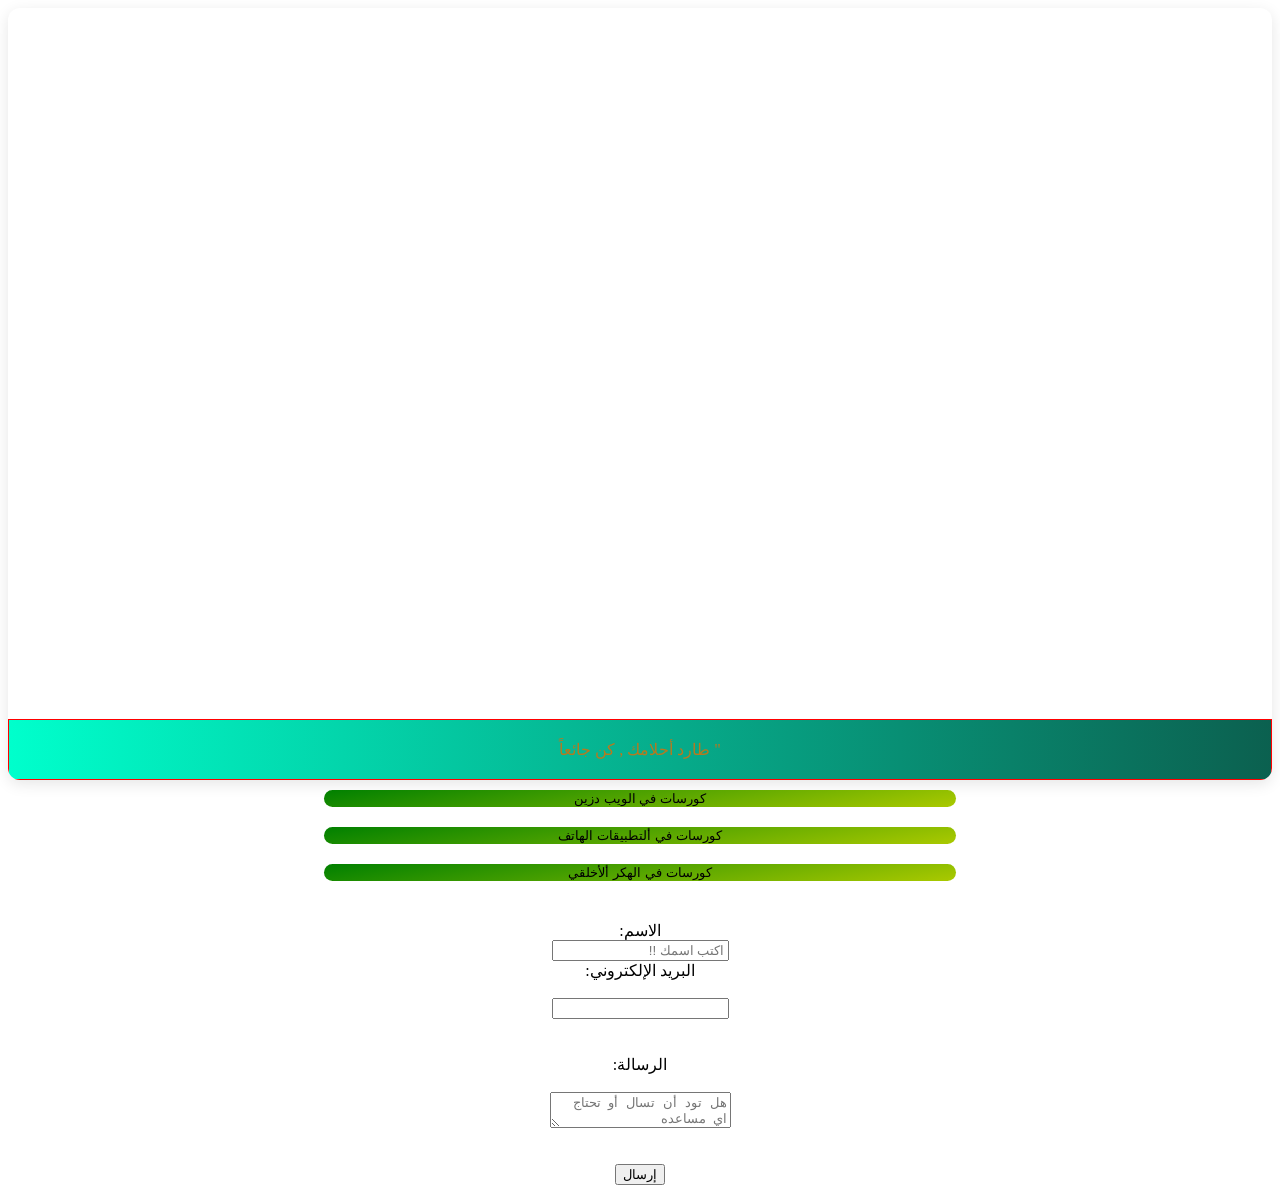
<file: index.html>
<!DOCTYPE html>
<html lang="en">

<head>
  <meta charset="UTF-8">
  <meta name="viewport" content="width=device-width, initial-scale=1.0">
  <title>ألرآىسية</title>
  <link rel="stylesheet" href="index.css">

</head>

<body>

  <div class="course-card">
    <div class="video-container">
      <iframe src="https://www.youtube.com/embed/oudx0fdAH2s" frameborder="0" allowfullscreen></iframe>
    </div>
    <div class="course-info">
      <span class="badge badge-js">طارد أحلامك , كن جائعاً " </span>

    </div>
  </div>

  <section class="button">

    <button onclick="window.location.href='dom.html'">كورسات في الويب دزين</button>
    <button> كورسات في ألتطبيقات الهاتف</button>
    <button>كورسات في الهكر ألأخلقي</button>
  </section>



  <footer>  

    <form action="mailto:mhmad090609@gmail.com" method="post" enctype="text/plain">
    <label>الاسم:</label>
    <input type="text" name="name" placeholder="اكتب اسمك !!" required>

    <label>البريد الإلكتروني:</label><br>
    <input type="email" name="email" required><br><br>

    <label>الرسالة:</label><br>
    <textarea name="message" rows="2" placeholder="هل تود أن تسال أو تحتاج اي مساعده" required></textarea><br><br>
    <input type="submit" value="إرسال">

  </form>

  </footer>

</body>

</html>
</file>
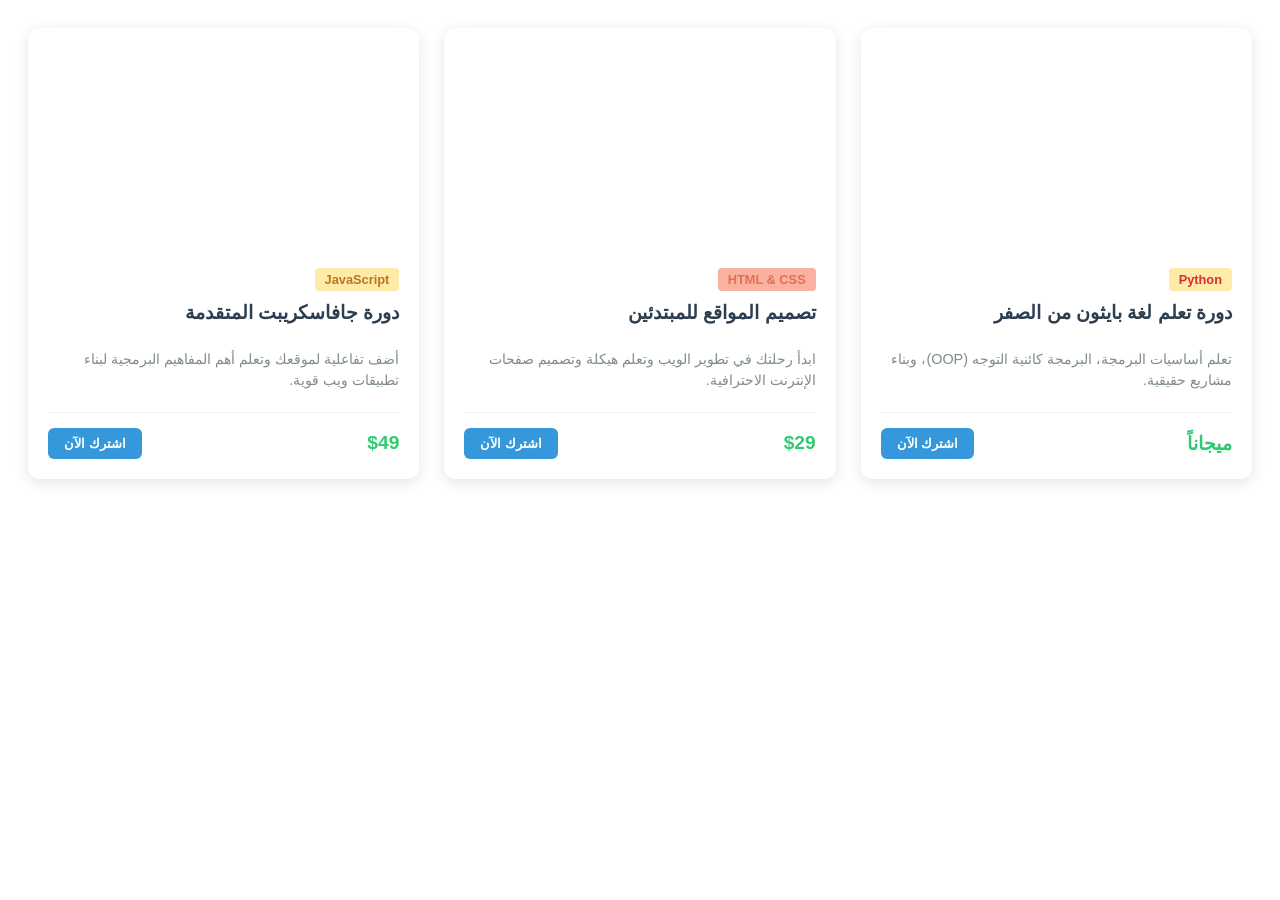
<file: dom.html>
<!DOCTYPE html>
<html lang="en">
<head>
    <meta charset="UTF-8">
    <meta name="viewport" content="width=device-width, initial-scale=1.0">
    <title>كورسات</title>
  <link rel="stylesheet" href="style.css">
</head>
<body>
<div class="courses-grid">
  <!-- كارت كورس بايثون -->
  <div class="course-card">
    <div class="video-container">
      <!-- يمكنك استبدال الرابط برابط فيديو حقيقي أو صورة مصغرة للمقطع -->
      <iframe src="https://www.youtube.com/embed/smKHKgedkP4" frameborder="0" allowfullscreen></iframe>
    </div>
    <div class="course-info">
      <span class="badge badge-python">Python</span>
      <h3>دورة تعلم لغة بايثون من الصفر</h3>
      <p>تعلم أساسيات البرمجة، البرمجة كائنية التوجه (OOP)، وبناء مشاريع حقيقية.</p>
      <div class="card-footer">
        <span class="price">ميجاناً</span>
        <button class="enroll-btn">اشترك الآن</button>
      </div>
    </div>
  </div>

  <!-- كارت كورس HTML -->
  <div class="course-card">
    <div class="video-container">
      <iframe src="https://www.youtube.com/embed/Pwatx1n1Ws0" frameborder="0" allowfullscreen></iframe>
    </div>
    <div class="course-info">
      <span class="badge badge-html">HTML & CSS</span>
      <h3>تصميم المواقع للمبتدئين</h3>
      <p>ابدأ رحلتك في تطوير الويب وتعلم هيكلة وتصميم صفحات الإنترنت الاحترافية.</p>
      <div class="card-footer">
        <span class="price">$29</span>
        <button class="enroll-btn">اشترك الآن</button>
      </div>
    </div>
  </div>

  <!-- كارت كورس JavaScript -->
  <div class="course-card">
    <div class="video-container">
      <iframe src="https://www.youtube.com/embed/m5AJHKpvH0o" frameborder="0" allowfullscreen></iframe>
    </div>
    <div class="course-info">
      <span class="badge badge-js">JavaScript</span>
      <h3>دورة جافاسكريبت المتقدمة</h3>
      <p>أضف تفاعلية لموقعك وتعلم أهم المفاهيم البرمجية لبناء تطبيقات ويب قوية.</p>
      <div class="card-footer">
        <span class="price">$49</span>
        <button class="enroll-btn">اشترك الآن</button>
      </div>
    </div>
  </div>
</div>

</body>
</html>
</file>
<file: index.css>
/* تنسيق شبكة الجريد الرئيسية */
    .courses-grid {
      display: grid;
      /* إنشاء أعمدة تلقائية التوزيع بحجم أدنى 280 بكسل وأقصى مساحة متوفرة */
      grid-template-columns: repeat(auto-fit, minmax(280px, 1fr));
      gap: 25px;
      /* المسافة بين الكروت */
      padding: 20px;
      direction: rtl;
      /* لدعم اللغة العربية */
      font-family: sans-serif;
    }

    /* تنسيق كارت الكورس */
    .course-card {
      background: #ffffff;
      border-radius: 12px;
      overflow: hidden;
      box-shadow: 0 4px 15px rgba(0, 0, 0, 0.1);
      transition: transform 0.3s ease;
      display: flex;
      flex-direction: column;
    }

    /* تأثير عند تمرير الماوس فوق الكارت */
    .course-card:hover {
      transform: translateY(-5px);
    }

    /* جعل الفيديو متجاوب بنسبة 16:9 داخل الكارت */
    .video-container {
      position: relative;
      width: 100%;
      padding-top: 56.25%;
      /* Ratio 16:9 */
    }

    .video-container iframe {
      position: absolute;
      top: 0;
      left: 0;
      width: 100%;
      height: 100%;
      border: none;
    }




    .course-info {
      text-align: center;
      padding: 20px;
      border: solid red 0.50px;
      background: linear-gradient(270deg, #ff00cc, #111, #00ffcc);
      background-size: 300% 300%;
      animation: eeee 3s infinite;
    }

    @keyframes eeee {
      0% {
        background-position: 0% 50%;
      }

      50% {
        background-position: 100% 50%;
      }

      100% {
        background-position: 0% 50%;
      }

    
    }

    .badge-js {
      color: #b7791f;
    }


    .button {
      height: 80%;
      display: flex;
      flex-flow: column;
      align-items: center;
      padding-top: 10px;
      gap: 20px;
    }

    .button button {
      width: 50%;
      border-radius: 10px;
      border: none;
      animation: eeee 3s infinite;
      background: linear-gradient(170deg, green,rgb(255, 238, 0), red);
      background-size: 300% 300%;
    }
    .button button:hover {
      transform: scale(1.05);
      transition: transform 0.3s ease;
    }
    footer{
      height: 100%;
      padding-top: 30px;
    }
    form{
            padding: 10px;
      display: flex;
      align-items: center;
      flex-flow: column;
      justify-content: center;

      direction: rtl;
    }
</file>
<file: style.css>
/* تنسيق شبكة الجريد الرئيسية */
.courses-grid {
  display: grid;
  /* إنشاء أعمدة تلقائية التوزيع بحجم أدنى 280 بكسل وأقصى مساحة متوفرة */
  grid-template-columns: repeat(auto-fit, minmax(280px, 1fr));
  gap: 25px; /* المسافة بين الكروت */
  padding: 20px;
  direction: rtl; /* لدعم اللغة العربية */
  font-family: sans-serif;
}

/* تنسيق كارت الكورس */
.course-card {
  background: #ffffff;
  border-radius: 12px;
  overflow: hidden;
  box-shadow: 0 4px 15px rgba(0, 0, 0, 0.1);
  transition: transform 0.3s ease;
  display: flex;
  flex-direction: column;
}

/* تأثير عند تمرير الماوس فوق الكارت */
.course-card:hover {
  transform: translateY(-5px);
}

/* جعل الفيديو متجاوب بنسبة 16:9 داخل الكارت */
.video-container {
  position: relative;
  width: 100%;
  padding-top: 56.25%; /* Ratio 16:9 */
}

.video-container iframe {
  position: absolute;
  top: 0;
  left: 0;
  width: 100%;
  height: 100%;
  border: none;
}

/* تفاصيل الكورس داخلياً */
.course-info {
  padding: 20px;
  display: flex;
  flex-direction: column;
  flex-grow: 1;
}

.course-info h3 {
  margin: 10px 0;
  font-size: 1.2rem;
  color: #2c3e50;
}

.course-info p {
  font-size: 0.9rem;
  color: #7f8c8d;
  line-height: 1.5;
  margin-bottom: 20px;
  flex-grow: 1; /* لتوحيد أطوال الكروت إذا اختلف النص */
}

/* تصنيفات الكورسات (Badges) */
.badge {
  align-self: flex-start;
  padding: 4px 10px;
  border-radius: 4px;
  font-size: 0.8rem;
  font-weight: bold;
}
.badge-python { background: #ffeaa7; color: #d63031; }
.badge-html { background: #fab1a0; color: #e17055; }
.badge-js { background: #ffeaa7; color: #b7791f; }

/* الجزء السفلي من الكارت */
.card-footer {
  display: flex;
  justify-content: space-between;
  align-items: center;
  border-top: 1px solid #f1f2f6;
  padding-top: 15px;
}

.price {
  font-size: 1.2rem;
  font-weight: bold;
  color: #2ecc71;
}

.enroll-btn {
  background: #3498db;
  color: white;
  border: none;
  padding: 8px 16px;
  border-radius: 6px;
  cursor: pointer;
  font-weight: bold;
  transition: background 0.2s;
}

.enroll-btn:hover {
  background: #2980b9;
}
</file>
